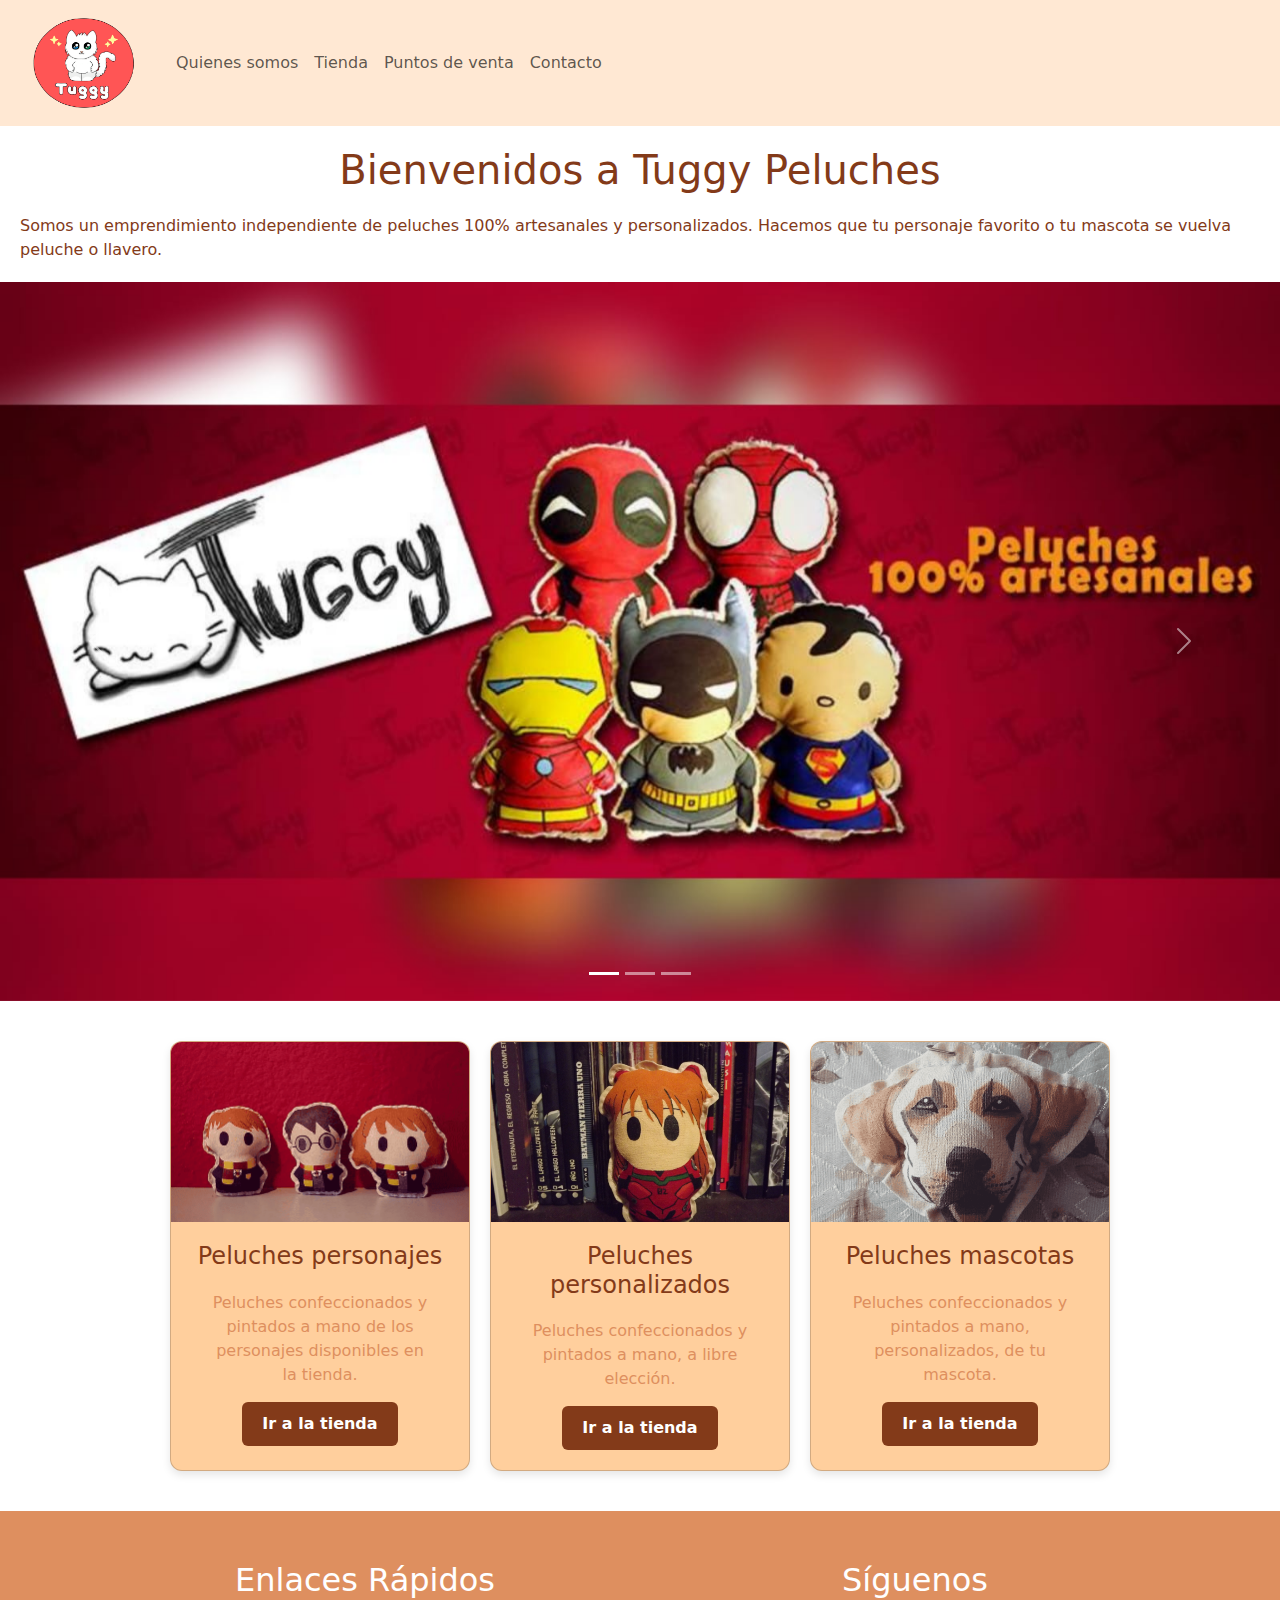
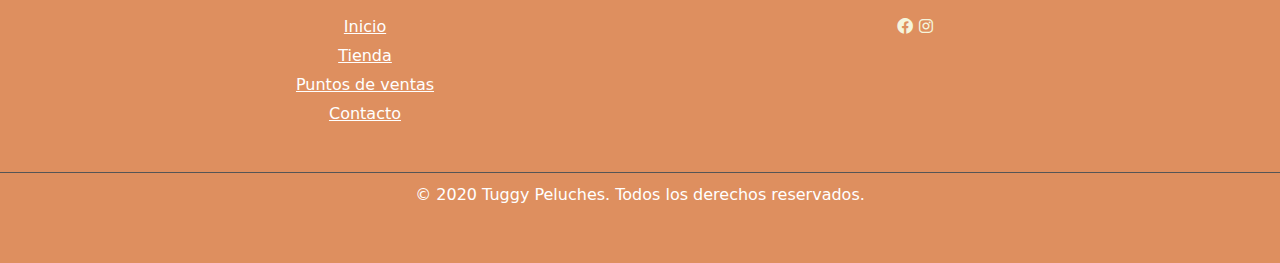
<file: index.html>
<!DOCTYPE html>
<html lang="en">


	<head>
		<meta charset="UTF-8">
		<meta name="viewport" content="width=device-width, initial-scale=1.0">
		<meta name="description" content="Tuggy Peluches. Peluches personalizados y hechos con amor. Diseñá y encargá tu propio peluche único, ideal para regalos especiales. Envíos a todo el país. ¡Creá tu peluche ahora!">
		<title>Inicio</title>
		<link rel="stylesheet" href="css/styles.css">
		<link rel="stylesheet" href="https://cdnjs.cloudflare.com/ajax/libs/font-awesome/6.0.0/css/all.min.css">
		 <!-- Enlace a la hoja de estilos de Bootstrap -->
		 <link href="https://cdn.jsdelivr.net/npm/bootstrap@5.3.3/dist/css/bootstrap.min.css" rel="stylesheet" integrity="sha384-QWTKZyjpPEjISv5WaRU9OFeRpok6YctnYmDr5pNlyT2bRjXh0JMhjY6hW+ALEwIH" crossorigin="anonymous">
	</head>



<!--------------------------------------ACA EMPIEZA EL BODY------------------------------>
	<body> 
		<header>
			<nav class="navbar navbar-expand-lg ">
				<div class="container-fluid">
				  <a class="navbar-brand" href="index.html"><img src="imagenes/logo-tuggy.PNG"></a>
				  <button class="navbar-toggler" type="button" data-bs-toggle="collapse" data-bs-target="#navbarNav" aria-controls="navbarNav" aria-expanded="false" aria-label="Toggle navigation">
					<span class="navbar-toggler-icon"></span>
				  </button>
				  <div class="collapse navbar-collapse" id="navbarNav">
					<ul class="navbar-nav">
					  <li class="nav-item">
						<a class="nav-link" aria-current="page" href="html/quienes-somos.html">Quienes somos</a>
					  </li>
					  <li class="nav-item">
						<a class="nav-link" href="html/tienda.html">Tienda</a>
					  </li>
					  <li class="nav-item">
						<a class="nav-link" href="html/puntos-de-ventas.html">Puntos de venta</a>
					  </li>
					  <li class="nav-item">
						<a class="nav-link" href="html/contacto.html">Contacto</a>
					  </li>
					</ul>
				  </div>
				</div>
			  </nav>
		</header>

		<main>
			<h1>Bienvenidos a Tuggy Peluches</h1>
			<p>
				Somos un emprendimiento independiente de peluches 100% artesanales y personalizados.
				Hacemos que tu personaje favorito o tu mascota se vuelva peluche o llavero. 
			</p>


			
			<div id="carouselExampleCaptions" class="carousel slide carrusel-index">
				<div class="carousel-indicators">
				  <button type="button" data-bs-target="#carouselExampleCaptions" data-bs-slide-to="0" class="active" aria-current="true" aria-label="Slide 1"></button>
				  <button type="button" data-bs-target="#carouselExampleCaptions" data-bs-slide-to="1" aria-label="Slide 2"></button>
				  <button type="button" data-bs-target="#carouselExampleCaptions" data-bs-slide-to="2" aria-label="Slide 3"></button>
				</div>
				<div class="carousel-inner">
				  <div class="carousel-item active">
					<img src="imagenes/carrusel1.jfif" class="d-block w-100" alt="imagen carrusel tuggy">
					
				  </div>
				  <div class="carousel-item">
					<img src="imagenes/beavisbutthead.jfif" class="d-block w-100" alt="carrusel imagen beavis">
					
				  </div>
				  <div class="carousel-item">
					<img src="imagenes/castores.jfif" class="d-block w-100" alt="carrusel castores">
				
				  </div>
				</div>
				<button class="carousel-control-prev" type="button" data-bs-target="#carouselExampleCaptions" data-bs-slide="prev">
				  <span class="carousel-control-prev-icon" aria-hidden="true"></span>
				  <span class="visually-hidden">Previous</span>
				</button>
				<button class="carousel-control-next" type="button" data-bs-target="#carouselExampleCaptions" data-bs-slide="next">
				  <span class="carousel-control-next-icon" aria-hidden="true"></span>
				  <span class="visually-hidden">Next</span>
				</button>
			  </div>

			<section class="cards-section">
				<div class="card">
					<img src="imagenes/hp.PNG" alt="harry-potter image" class="card__image">
					<div class="card__content">
						<h3 class="card__title">Peluches personajes</h3>
						<p class="card__description">Peluches confeccionados y pintados a mano de los personajes disponibles en la tienda.</p>
						<a href="html/tienda.html" class="card__button">Ir a la tienda</a>
					</div>
				</div>

				<div class="card">
					<img src="imagenes/asuka.JPG" alt="asuka image" class="card__image">
					<div class="card__content">
						<h3 class="card__title">Peluches personalizados</h3>
						<p class="card__description">Peluches confeccionados y pintados a mano, a libre elección.</p>
						<a href="html/tienda.html" class="card__button">Ir a la tienda</a>
					</div>
				</div>

				<div class="card">
					<img src="imagenes/perrito.PNG" alt="perro-llavero image" class="card__image">
					<div class="card__content">
						<h3 class="card__title">Peluches mascotas</h3>
						<p class="card__description">Peluches confeccionados y pintados a mano, personalizados, de tu mascota.</p>
						<a href="html/tienda.html" class="card__button">Ir a la tienda</a>
					</div>
				</div>
				
			  </section>
			  

		</main>


		<footer>
			<div class="footer-container">
				<div class="footer-section links">
					<h2>Enlaces Rápidos</h2>
					<ul>
						<li><a href="#">Inicio</a></li>
						<li><a href="html/tienda.html">Tienda</a></li>
						<li><a href="html/puntos-de-ventas.html">Puntos de ventas</a></li>
						<li><a href="html/contacto.html">Contacto</a></li>
					</ul>
				</div>
				
				<div class="footer-section redes">
					<h2>Síguenos</h2>
					<a href="https://www.facebook.com/TuggyPeluches/"><i class="fab fa-facebook" style="color: beige;"></i></a>
					<a href="https://instagram.com/tuggypeluches"><i class="fab fa-instagram" style="color: beige;"></i></a>
					
				</div>
			</div>
			<div class="footer-derechos">
				<p>&copy; 2020 Tuggy Peluches. Todos los derechos reservados.</p>
			</div>
		</footer>



		<!-- Enlace a los scripts de Bootstrap -->
		<script src="https://cdn.jsdelivr.net/npm/@popperjs/core@2.11.8/dist/umd/popper.min.js" integrity="sha384-I7E8VVD/ismYTF4hNIPjVp/Zjvgyol6VFvRkX/vR+Vc4jQkC+hVqc2pM8ODewa9r" crossorigin="anonymous"></script>
		<script src="https://cdn.jsdelivr.net/npm/bootstrap@5.3.3/dist/js/bootstrap.min.js" integrity="sha384-0pUGZvbkm6XF6gxjEnlmuGrJXVbNuzT9qBBavbLwCsOGabYfZo0T0to5eqruptLy" crossorigin="anonymous"></script>
	</body>
<!----------------------------------ACA TERMINA EL BODY-------------------------------->

</html>
</file>
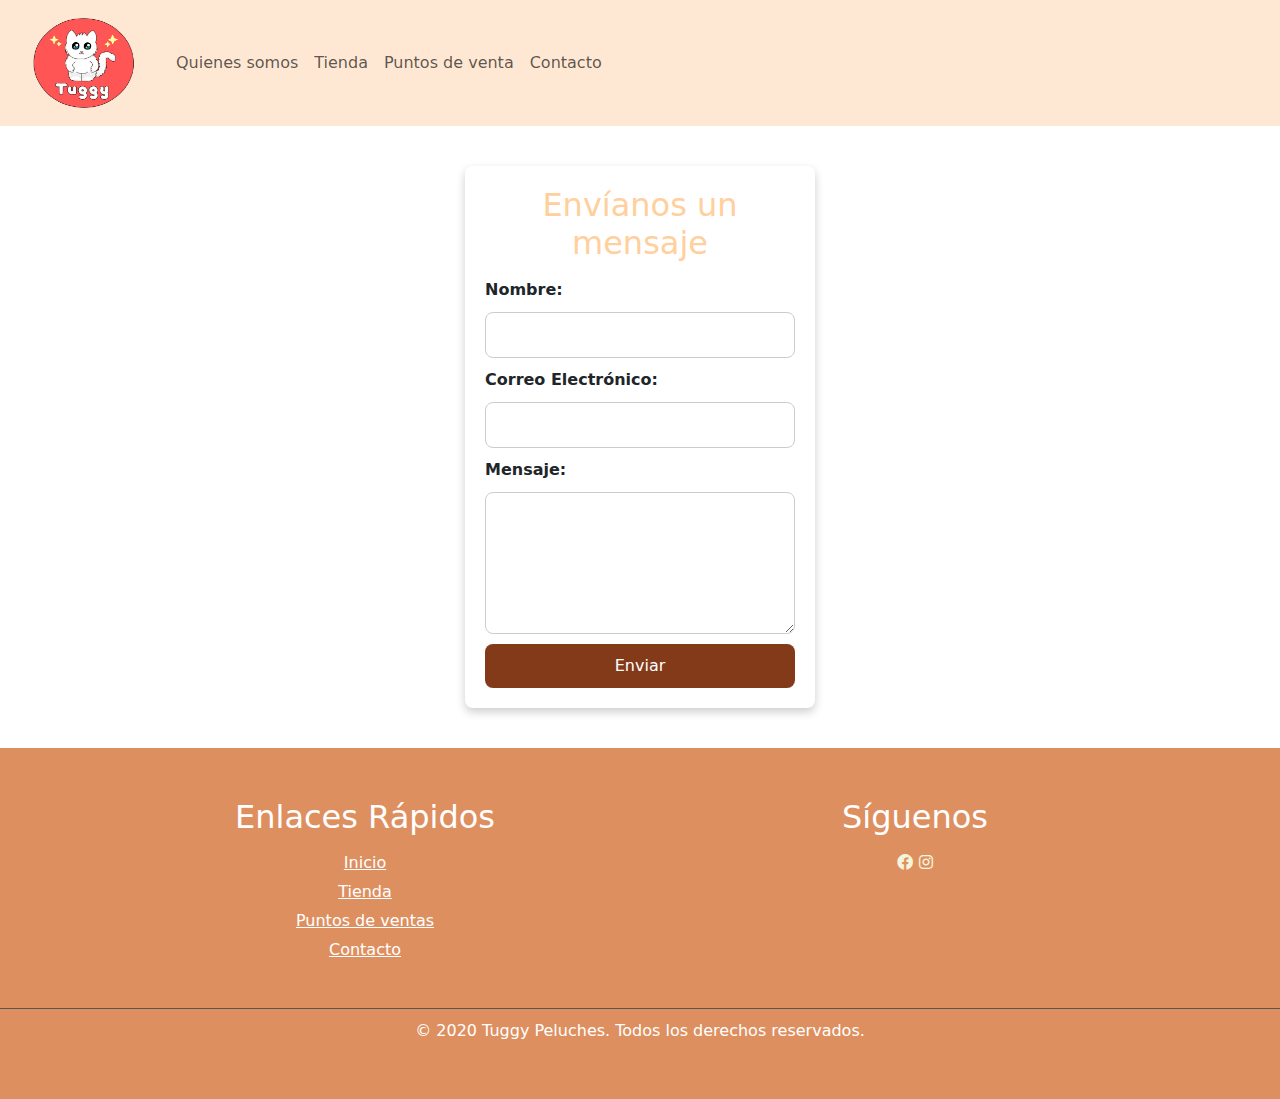
<file: html/contacto.html>
<!DOCTYPE html>
<html lang="en">


	<head>
		<meta charset="UTF-8">
		<meta name="viewport" content="width=device-width, initial-scale=1.0">
		<meta name="description" content="¿Tenés dudas o querés hacer un pedido especial? Contactanos a través de nuestro formulario o redes sociales. Estamos para ayudarte a crear el peluche personalizado de tus sueños.">
		<title>Contacto</title>
		<link rel="stylesheet" href="https://cdnjs.cloudflare.com/ajax/libs/font-awesome/6.0.0/css/all.min.css">
		<link rel="stylesheet" href="../css/styles.css">
		<!-- Enlace a la hoja de estilos de Bootstrap -->
		<link href="https://cdn.jsdelivr.net/npm/bootstrap@5.3.3/dist/css/bootstrap.min.css" rel="stylesheet" integrity="sha384-QWTKZyjpPEjISv5WaRU9OFeRpok6YctnYmDr5pNlyT2bRjXh0JMhjY6hW+ALEwIH" crossorigin="anonymous">
	</head>

	
<!-------------------------------ACA EMPIEZA EL BODY------------------------------->
	<body>

		<header> 
			<nav class="navbar navbar-expand-lg">
				<div class="container-fluid">
				  <a class="navbar-brand" href="../index.html"><img src="../imagenes/logo-tuggy.PNG" class="logo"></a>
				  <button class="navbar-toggler" type="button" data-bs-toggle="collapse" data-bs-target="#navbarNav" aria-controls="navbarNav" aria-expanded="false" aria-label="Toggle navigation">
					<span class="navbar-toggler-icon"></span>
				  </button>
				  <div class="collapse navbar-collapse" id="navbarNav">
					<ul class="navbar-nav">
					  <li class="nav-item">
						<a class="nav-link" aria-current="page" href="quienes-somos.html">Quienes somos</a>
					  </li>
					  <li class="nav-item">
						<a class="nav-link" href="tienda.html">Tienda</a>
					  </li>
					  <li class="nav-item">
						<a class="nav-link" href="puntos-de-ventas.html">Puntos de venta</a>
					  </li>
					  <li class="nav-item">
						<a class="nav-link" href="contacto.html">Contacto</a>
					  </li>
					</ul>
				  </div>
				</div>
			  </nav>
		</header>


		<main>
			<section class="section-contacto">
				<div class="contacto-container">
					<h2>Envíanos un mensaje</h2>
					<form action="#" method="POST" class="contacto-form">
						<label for="nombre">Nombre:</label>
						<input type="text" id="nombre" name="nombre" required>
			
						<label for="email">Correo Electrónico:</label>
						<input type="email" id="email" name="email" required>
			
						<label for="mensaje">Mensaje:</label>
						<textarea id="mensaje" name="mensaje" rows="5" required></textarea>
			
						<button type="submit">Enviar</button>
					</form>
				</div>
			</section>
		
		</main>

		
		<footer>
			<div class="footer-container">
				<div class="footer-section links">
					<h2>Enlaces Rápidos</h2>
					<ul>
						<li><a href="#">Inicio</a></li>
						<li><a href="html/tienda.html">Tienda</a></li>
						<li><a href="html/puntos-de-ventas.html">Puntos de ventas</a></li>
						<li><a href="html/contacto.html">Contacto</a></li>
					</ul>
				</div>
				
				<div class="footer-section redes">
					<h2>Síguenos</h2>
					<a href="https://www.facebook.com/TuggyPeluches/"><i class="fab fa-facebook" style="color: beige;"></i></a>
					<a href="https://instagram.com/tuggypeluches"><i class="fab fa-instagram" style="color: beige;"></i></a>
					
				</div>
			</div>
			<div class="footer-derechos">
				<p>&copy; 2020 Tuggy Peluches. Todos los derechos reservados.</p>
			</div>
		</footer>
		

	<!-- Enlace a los scripts de Bootstrap -->
	<script src="https://cdn.jsdelivr.net/npm/@popperjs/core@2.11.8/dist/umd/popper.min.js" integrity="sha384-I7E8VVD/ismYTF4hNIPjVp/Zjvgyol6VFvRkX/vR+Vc4jQkC+hVqc2pM8ODewa9r" crossorigin="anonymous"></script>
	<script src="https://cdn.jsdelivr.net/npm/bootstrap@5.3.3/dist/js/bootstrap.min.js" integrity="sha384-0pUGZvbkm6XF6gxjEnlmuGrJXVbNuzT9qBBavbLwCsOGabYfZo0T0to5eqruptLy" crossorigin="anonymous"></script>
	</body>
<!----------------------------------ACA TERMINA EL BODY---------------------------->



</html>
</file>
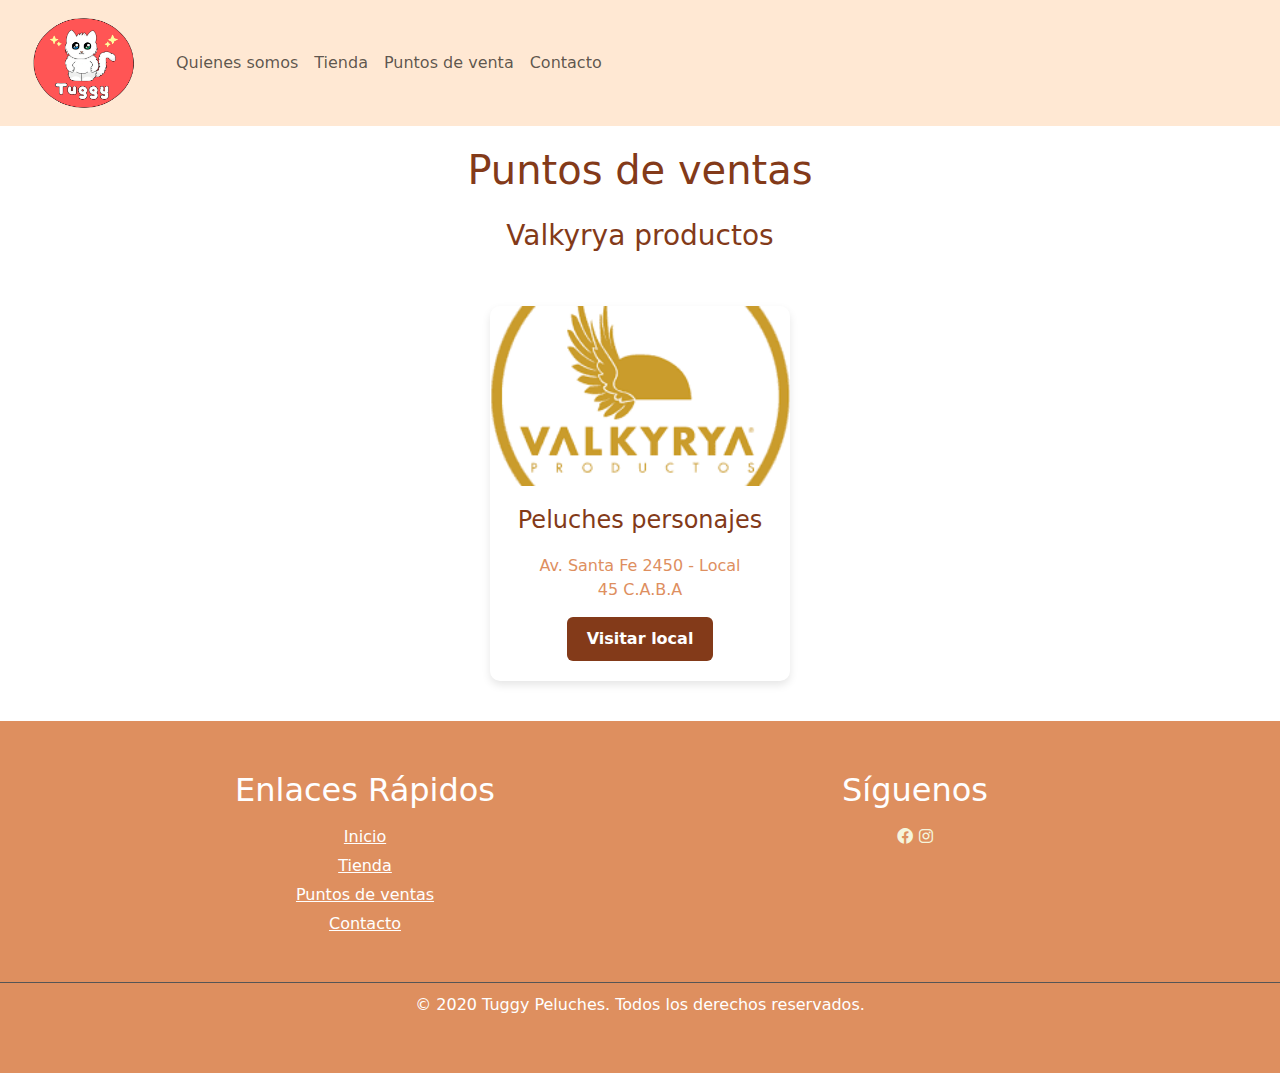
<file: html/puntos-de-ventas.html>
<!DOCTYPE html>
<html lang="en">
	<head>
		<meta charset="UTF-8">
		<meta name="viewport" content="width=device-width, initial-scale=1.0">
		<meta name="description" content="Encontrá los puntos de venta de Tuggy y llevate tu peluche personalizado en persona. Descubrí nuestras tiendas y locales asociados cerca tuyo. ¡Te esperamos!">
		<title>Puntos de ventas</title>
		<link rel="stylesheet" href="../css/styles.css">
		<link rel="stylesheet" href="https://cdnjs.cloudflare.com/ajax/libs/font-awesome/6.0.0/css/all.min.css">
		<!-- Enlace a la hoja de estilos de Bootstrap -->
		<link href="https://cdn.jsdelivr.net/npm/bootstrap@5.3.3/dist/css/bootstrap.min.css" rel="stylesheet" integrity="sha384-QWTKZyjpPEjISv5WaRU9OFeRpok6YctnYmDr5pNlyT2bRjXh0JMhjY6hW+ALEwIH" crossorigin="anonymous">
	</head>



<!----------------------------------ACA EMPIEZA EL BODY---------------------------->

	<body>
		<header>
			<nav class="navbar navbar-expand-lg">
				<div class="container-fluid">
				  <a class="navbar-brand" href="../index.html"><img src="../imagenes/logo-tuggy.PNG" class="logo"></a>
				  <button class="navbar-toggler" type="button" data-bs-toggle="collapse" data-bs-target="#navbarNav" aria-controls="navbarNav" aria-expanded="false" aria-label="Toggle navigation">
					<span class="navbar-toggler-icon"></span>
				  </button>
				  <div class="collapse navbar-collapse" id="navbarNav">
					<ul class="navbar-nav">
					  <li class="nav-item">
						<a class="nav-link" aria-current="page" href="quienes-somos.html">Quienes somos</a>
					  </li>
					  <li class="nav-item">
						<a class="nav-link" href="tienda.html">Tienda</a>
					  </li>
					  <li class="nav-item">
						<a class="nav-link" href="puntos-de-ventas.html">Puntos de venta</a>
					  </li>
					  <li class="nav-item">
						<a class="nav-link" href="contacto.html">Contacto</a>
					  </li>
					</ul>
				  </div>
				</div>
			  </nav>
		</header>

		<main>
			<h1>Puntos de ventas</h1>
			<h3 class="titulo-valky">Valkyrya productos</h3>
			<section class="container-valkyria">
					<div class="card-valky">
						<img src="../imagenes/images.png" alt="logo valkyrya" class="card-valky__imagen">
						<div class="card-valky__contenido">
							<h4 class="card-valky__titulo">Peluches personajes</h4>
							<p class="card-valky__descripcion">Av. Santa Fe 2450 - Local 45 C.A.B.A</p>
							<a href="https://www.valkyryaproductos.com.ar/" class="card-valky__boton">Visitar local</a>
						</div>
					</div>
				
			</section>
		</main>

		<footer>
			<div class="footer-container">
				<div class="footer-section links">
					<h2>Enlaces Rápidos</h2>
					<ul>
						<li><a href="#">Inicio</a></li>
						<li><a href="html/tienda.html">Tienda</a></li>
						<li><a href="html/puntos-de-ventas.html">Puntos de ventas</a></li>
						<li><a href="html/contacto.html">Contacto</a></li>
					</ul>
				</div>
				
				<div class="footer-section redes">
					<h2>Síguenos</h2>
					<a href="https://www.facebook.com/TuggyPeluches/"><i class="fab fa-facebook" style="color: beige;"></i></a>
					<a href="https://instagram.com/tuggypeluches"><i class="fab fa-instagram" style="color: beige;"></i></a>
					
				</div>
			</div>
			<div class="footer-derechos">
				<p>&copy; 2020 Tuggy Peluches. Todos los derechos reservados.</p>
			</div>
		</footer>

	<!-- Enlace a los scripts de Bootstrap -->
	<script src="https://cdn.jsdelivr.net/npm/@popperjs/core@2.11.8/dist/umd/popper.min.js" integrity="sha384-I7E8VVD/ismYTF4hNIPjVp/Zjvgyol6VFvRkX/vR+Vc4jQkC+hVqc2pM8ODewa9r" crossorigin="anonymous"></script>
	<script src="https://cdn.jsdelivr.net/npm/bootstrap@5.3.3/dist/js/bootstrap.min.js" integrity="sha384-0pUGZvbkm6XF6gxjEnlmuGrJXVbNuzT9qBBavbLwCsOGabYfZo0T0to5eqruptLy" crossorigin="anonymous"></script>
	</body>
<!----------------------------------ACA TERMINA EL BODY---------------------------->
	



</html>
</file>
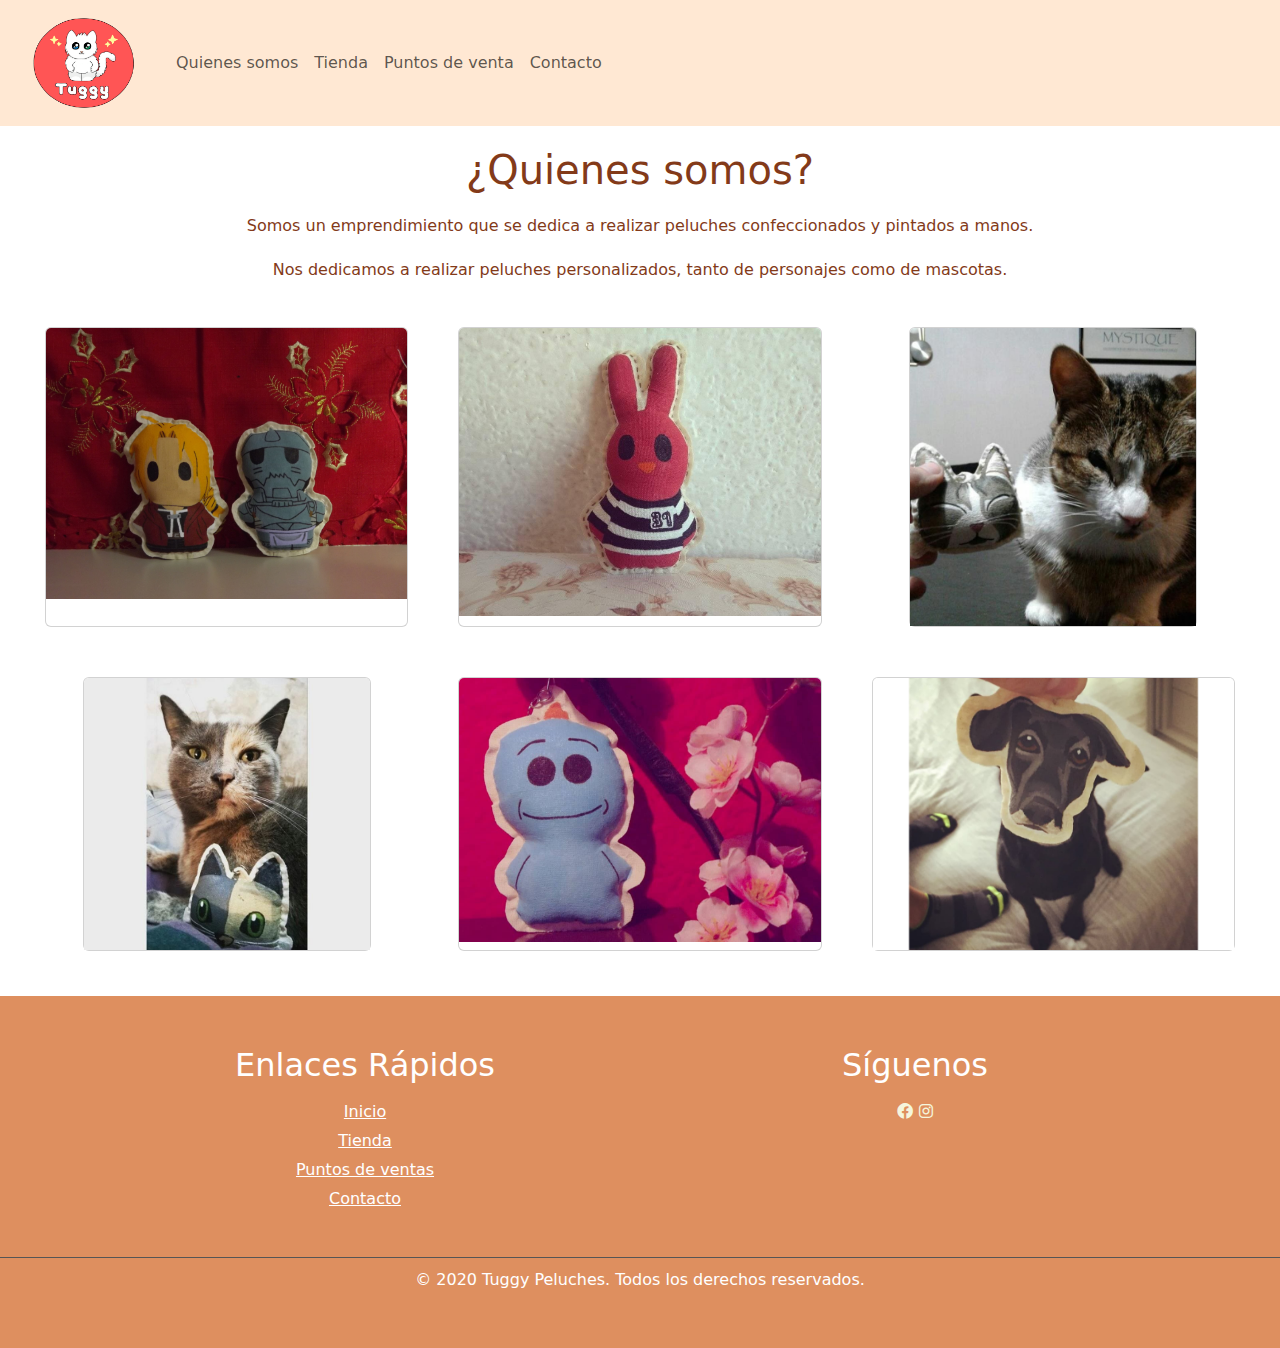
<file: html/quienes-somos.html>
<!DOCTYPE html>
<html lang="en">
<head>
    <meta charset="UTF-8">
    <meta name="viewport" content="width=device-width, initial-scale=1.0">
    <meta name="description" content="En Tuggy, creamos peluches personalizados con dedicación y amor. Nuestra misión es transformar tus ideas en peluches únicos y especiales. Conocé nuestra historia y pasión por el diseño artesanal.">
    <link rel="stylesheet" href="https://cdnjs.cloudflare.com/ajax/libs/font-awesome/6.0.0/css/all.min.css">
    <link rel="stylesheet" href="../css/styles.css">
    <!-- Enlace a la hoja de estilos de Bootstrap -->
    <link href="https://cdn.jsdelivr.net/npm/bootstrap@5.3.3/dist/css/bootstrap.min.css" rel="stylesheet" integrity="sha384-QWTKZyjpPEjISv5WaRU9OFeRpok6YctnYmDr5pNlyT2bRjXh0JMhjY6hW+ALEwIH" crossorigin="anonymous">
    <title>Quienes-somos</title>
</head>
<body >
    <header>
        <nav class="navbar navbar-expand-lg">
            <div class="container-fluid">
              <a class="navbar-brand" href="../index.html"><img src="../imagenes/logo-tuggy.PNG" class="logo"></a>
              <button class="navbar-toggler" type="button" data-bs-toggle="collapse" data-bs-target="#navbarNav" aria-controls="navbarNav" aria-expanded="false" aria-label="Toggle navigation">
                <span class="navbar-toggler-icon"></span>
              </button>
              <div class="collapse navbar-collapse" id="navbarNav">
                <ul class="navbar-nav">
                  <li class="nav-item">
                    <a class="nav-link" aria-current="page" href="quienes-somos.html">Quienes somos</a>
                  </li>
                  <li class="nav-item">
                    <a class="nav-link" href="tienda.html">Tienda</a>
                  </li>
                  <li class="nav-item">
                    <a class="nav-link" href="puntos-de-ventas.html">Puntos de venta</a>
                  </li>
                  <li class="nav-item">
                    <a class="nav-link" href="contacto.html">Contacto</a>
                  </li>
                </ul>
              </div>
            </div>
          </nav>
    </header>


    <main>
        <h1> ¿Quienes somos? </h1>
        <div>
          <p> Somos un emprendimiento que se dedica a realizar peluches confeccionados y pintados a manos.</p>
          <p>Nos dedicamos a realizar peluches personalizados, tanto de personajes como de mascotas.</p>
        </div>
         
        <section class="container-somos">
          
                <div class="card presentacion">
                    <img src="../imagenes/fma.JPG" class="card-img-top" alt="peluche-fma">
                </div>

                <div class="card presentacion" >
                  <img src="../imagenes/conejo.jpg" class="card-img-top" alt="llavero-gata">
                </div>

                <div class="card presentacion" style="width: 18rem;">
                    <img src="../imagenes/michina.jpeg" class="card-img-top" alt="peluche-michina">
                </div>
            
                <div class="card presentacion" style="width: 18rem;">
                    <img src="../imagenes/gata.jpeg" class="card-img-top" alt="llavero-gata">
                </div>

                
              <div class="card presentacion">
                <img src="../imagenes/meesek.jfif" class="card-img-top" alt="llavero-gata">
            </div>

                <div class="card presentacion">
                  <img src="../imagenes/perro-negro.jfif" class="card-img-top" alt="llavero-gata">
                </div>
            
        </section>
       
    </main>

    <footer>
			<div class="footer-container">
				<div class="footer-section links">
					<h2>Enlaces Rápidos</h2>
					<ul>
						<li><a href="#">Inicio</a></li>
						<li><a href="html/tienda.html">Tienda</a></li>
						<li><a href="html/puntos-de-ventas.html">Puntos de ventas</a></li>
						<li><a href="html/contacto.html">Contacto</a></li>
					</ul>
				</div>
				
				<div class="footer-section redes">
					<h2>Síguenos</h2>
					<a href="https://www.facebook.com/TuggyPeluches/"><i class="fab fa-facebook" style="color: beige;"></i></a>
					<a href="https://instagram.com/tuggypeluches"><i class="fab fa-instagram" style="color: beige;"></i></a>
					
				</div>
			</div>
			<div class="footer-derechos">
				<p>&copy; 2020 Tuggy Peluches. Todos los derechos reservados.</p>
			</div>
		</footer>
   
      <!-- Enlace a los scripts de Bootstrap -->
      <script src="https://cdn.jsdelivr.net/npm/@popperjs/core@2.11.8/dist/umd/popper.min.js" integrity="sha384-I7E8VVD/ismYTF4hNIPjVp/Zjvgyol6VFvRkX/vR+Vc4jQkC+hVqc2pM8ODewa9r" crossorigin="anonymous"></script>
      <script src="https://cdn.jsdelivr.net/npm/bootstrap@5.3.3/dist/js/bootstrap.min.js" integrity="sha384-0pUGZvbkm6XF6gxjEnlmuGrJXVbNuzT9qBBavbLwCsOGabYfZo0T0to5eqruptLy" crossorigin="anonymous"></script>
</body>
</html>
</file>
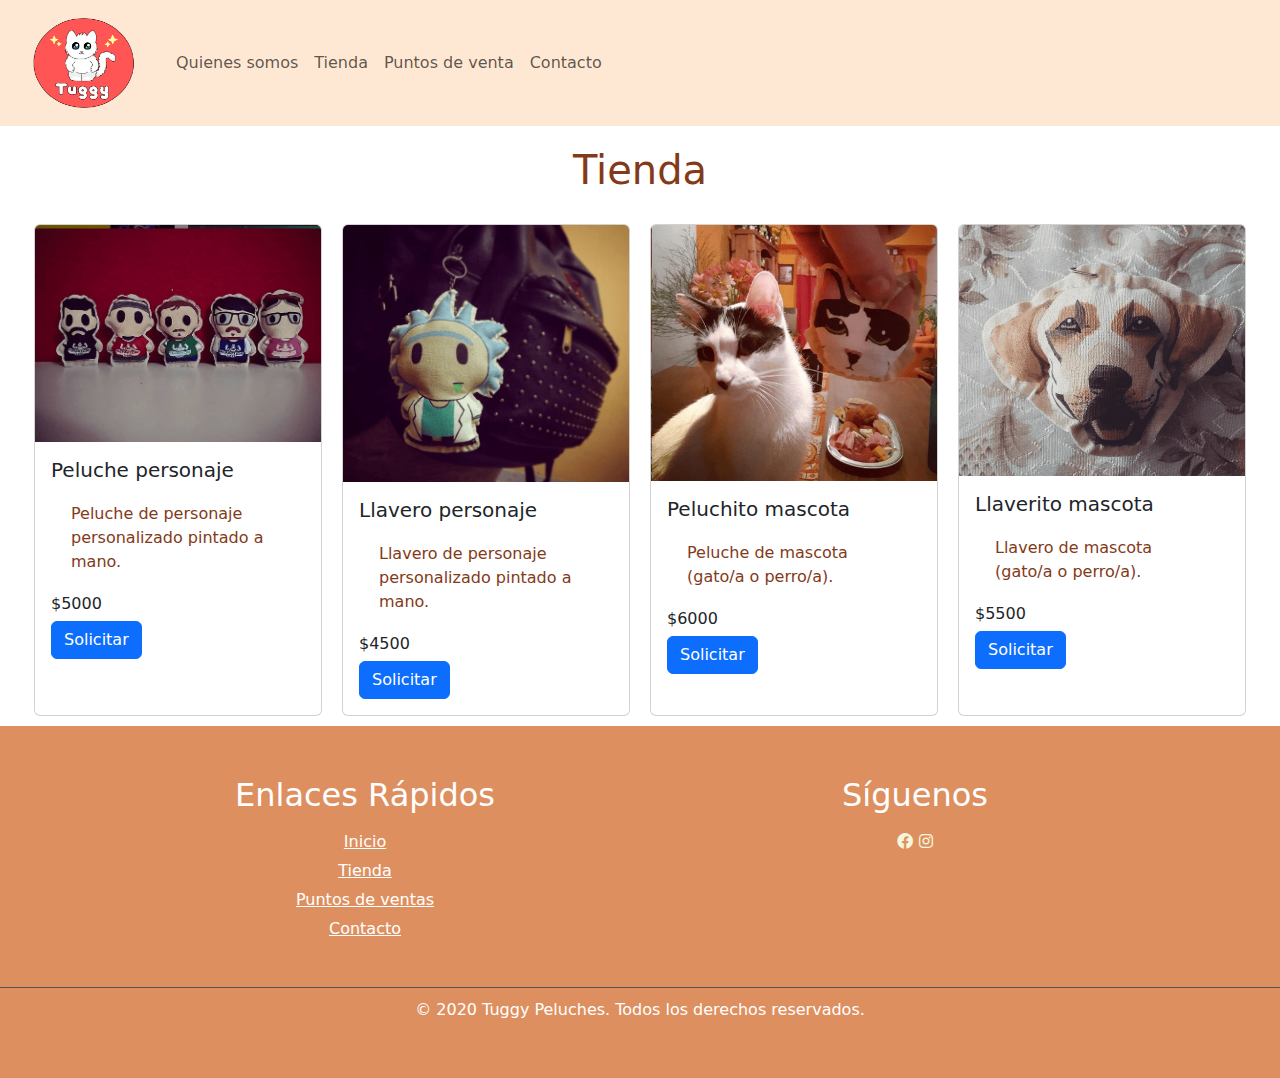
<file: html/tienda.html>
<!DOCTYPE html>
<html lang="en">
	

	<head>
		<meta charset="UTF-8">
		<meta name="viewport" content="width=device-width, initial-scale=1.0">
		<meta name="description" content="Explorá nuestra tienda y encontrá el peluche personalizado perfecto. Diseñá el tuyo con los colores y detalles que más te gusten. ¡Creá tu peluche único hoy mismo!">
		<title>Tienda</title>
		<link rel="stylesheet" href="../css/styles.css">
		<link rel="stylesheet" href="https://cdnjs.cloudflare.com/ajax/libs/font-awesome/6.0.0/css/all.min.css">
		<!-- Enlace a la hoja de estilos de Bootstrap -->
		<link href="https://cdn.jsdelivr.net/npm/bootstrap@5.3.3/dist/css/bootstrap.min.css" rel="stylesheet" integrity="sha384-QWTKZyjpPEjISv5WaRU9OFeRpok6YctnYmDr5pNlyT2bRjXh0JMhjY6hW+ALEwIH" crossorigin="anonymous">
	</head>
	

<!----------------------------------ACA EMPIEZA EL BODY---------------------------->
	<body class="body">
		<header>
			<nav class="navbar navbar-expand-lg ">
				<div class="container-fluid">
				  <a class="navbar-brand" href="../index.html"><img src="../imagenes/logo-tuggy.PNG" class="logo"></a>
				  <button class="navbar-toggler" type="button" data-bs-toggle="collapse" data-bs-target="#navbarNav" aria-controls="navbarNav" aria-expanded="false" aria-label="Toggle navigation">
					<span class="navbar-toggler-icon"></span>
				  </button>
				  <div class="collapse navbar-collapse" id="navbarNav">
					<ul class="navbar-nav">
					  <li class="nav-item">
						<a class="nav-link" aria-current="page" href="quienes-somos.html">Quienes somos</a>
					  </li>
					  <li class="nav-item">
						<a class="nav-link" href="tienda.html">Tienda</a>
					  </li>
					  <li class="nav-item">
						<a class="nav-link" href="puntos-de-ventas.html">Puntos de venta</a>
					  </li>
					  <li class="nav-item">
						<a class="nav-link" href="contacto.html">Contacto</a>
					  </li>
					</ul>
				  </div>
				</div>
			  </nav>
		</header>	

		<main>
			<h1>Tienda</h1>
			<section class="tienda">
				
				
				<div class="card items" style="width: 18rem;">
					<img src="../imagenes/nerdos.PNG" class="card-img-top" alt="peluche-nerdos">
					<div class="card-body">
						<h5 class="card-title">Peluche personaje</h5>
						<p class="card-text">Peluche de personaje personalizado pintado a mano.</p>
						<h6 class="card-text">$5000</h6>
						<a href="https://www.instagram.com/tuggypeluches/" class="btn btn-primary">Solicitar</a>
					</div>
				</div>
					
					
				<div class="card items" style="width: 18rem;">
					<img src="../imagenes/rick.PNG" class="card-img-top" alt="llavero-rick">
					<div class="card-body">
						<h5 class="card-title">Llavero personaje</h5>
						<p class="card-text">Llavero de personaje personalizado pintado a mano.</p>
						<h6 class="card-text">$4500</h6>
						<a href="https://www.instagram.com/tuggypeluches/" class="btn btn-primary">Solicitar</a>
					</div>
				</div>
					

					
				<div class="card items" style="width: 18rem;">
					<img src="../imagenes/Captura.PNG" class="card-img-top" alt="...">
					<div class="card-body">
						<h5 class="card-title">Peluchito mascota</h5>
						<p class="card-text">Peluche de mascota (gato/a o perro/a).</p>
						<h6 class="card-text">$6000</h6>
						<a href="https://www.instagram.com/tuggypeluches/" class="btn btn-primary">Solicitar</a>
					</div>
				</div>
					

					
				<div class="card items" style="width: 18rem;">
					<img src="../imagenes/perrito.PNG" class="card-img-top" alt="...">
					<div class="card-body">
						<h5 class="card-title">Llaverito mascota</h5>
						<p class="card-text">Llavero de mascota (gato/a o perro/a).</p>
						<h6 class="card-text">$5500</h6>
						<a href="https://www.instagram.com/tuggypeluches/" class="btn btn-primary">Solicitar</a>
					</div>
				</div>
					
			</section>
			
		</main>

		<footer>
			<div class="footer-container">
				<div class="footer-section links">
					<h2>Enlaces Rápidos</h2>
					<ul>
						<li><a href="#">Inicio</a></li>
						<li><a href="html/tienda.html">Tienda</a></li>
						<li><a href="html/puntos-de-ventas.html">Puntos de ventas</a></li>
						<li><a href="html/contacto.html">Contacto</a></li>
					</ul>
				</div>
				
				<div class="footer-section redes">
					<h2>Síguenos</h2>
					<a href="https://www.facebook.com/TuggyPeluches/"><i class="fab fa-facebook" style="color: beige;"></i></a>
					<a href="https://instagram.com/tuggypeluches"><i class="fab fa-instagram" style="color: beige;"></i></a>
					
				</div>
			</div>
			<div class="footer-derechos">
				<p>&copy; 2020 Tuggy Peluches. Todos los derechos reservados.</p>
			</div>
		</footer>

	  <!-- Enlace a los scripts de Bootstrap -->
	  <script src="https://cdn.jsdelivr.net/npm/@popperjs/core@2.11.8/dist/umd/popper.min.js" integrity="sha384-I7E8VVD/ismYTF4hNIPjVp/Zjvgyol6VFvRkX/vR+Vc4jQkC+hVqc2pM8ODewa9r" crossorigin="anonymous"></script>
	  <script src="https://cdn.jsdelivr.net/npm/bootstrap@5.3.3/dist/js/bootstrap.min.js" integrity="sha384-0pUGZvbkm6XF6gxjEnlmuGrJXVbNuzT9qBBavbLwCsOGabYfZo0T0to5eqruptLy" crossorigin="anonymous"></script>
	</body>
<!----------------------------------ACA TERMINA EL BODY--------------------------->


</html>
</file>
<file: css/styles.css>
/* Estilos del header */
header nav {
  background-color: rgb(255, 232, 211);
}
header nav a img {
  width: 140px;
  height: 100px;
}

/* Estilos a main */
main h1 {
  color: rgb(131, 58, 25);
  display: grid;
  margin: 20px;
  flex-direction: column;
  justify-content: center;
}
main p {
  color: rgb(131, 58, 25);
  display: grid;
  margin: 20px;
  flex-direction: column;
  justify-content: center;
}
main .carrusel-index {
  display: flex;
  justify-content: center;
}
main .cards-section {
  display: flex;
  flex-wrap: wrap;
  justify-content: center;
  gap: 20px;
  padding: 40px;
}
main .cards-section .card {
  background: rgb(255, 207, 157);
  border-radius: 12px;
  box-shadow: 0 4px 8px rgba(0, 0, 0, 0.1);
  overflow: hidden;
  width: 300px;
  transition: transform 0.3s ease, box-shadow 0.3s ease;
}
main .cards-section .card:hover {
  transform: translateY(-5px);
}
main .cards-section .card__image {
  width: 100%;
  height: 180px;
  object-fit: cover;
}
main .cards-section .card__content {
  padding: 20px;
  text-align: center;
}
main .cards-section .card__title {
  font-size: 1.5rem;
  color: rgb(131, 58, 25);
  margin-bottom: 10px;
}
main .cards-section .card__description {
  font-size: 1rem;
  color: #DE8F5F;
  margin-bottom: 15px;
}
main .cards-section .card__button {
  display: inline-block;
  background: rgb(131, 58, 25);
  color: #fff;
  padding: 10px 20px;
  border-radius: 6px;
  text-decoration: none;
  font-weight: bold;
  transition: background 0.3s ease;
}
main .cards-section .card__button:hover {
  background: #DE8F5F;
}
main .container-somos {
  display: grid;
  grid-template-columns: repeat(3, 1fr); /* 3 columnas en pantallas grandes */
  justify-items: center;
  gap: 20px;
  margin: 30px;
}
main .container-somos .presentacion {
  margin: 15px;
}
@media (max-width: 768px) {
  main .container-somos {
    grid-template-columns: 1fr; /* Se apilan en una sola columna */
  }
}
main .tienda {
  display: flex;
  flex-flow: row wrap;
  justify-content: center;
}
main .tienda .items {
  margin: 10px;
}
@media (min-width: 768px) {
  main .tienda {
    flex-direction: row;
  }
}
main .titulo-valky {
  color: rgb(131, 58, 25);
  display: flex;
  justify-content: center;
  padding: 5px;
}
main .container-valkyria {
  display: flex;
  flex-wrap: wrap;
  justify-content: center;
  gap: 20px;
  padding: 40px;
}
main .container-valkyria .card-valky {
  background: white;
  border-radius: 10px;
  box-shadow: 0 4px 8px rgba(0, 0, 0, 0.1);
  overflow: hidden;
  width: 300px;
  transition: transform 0.3s ease, box-shadow 0.3s ease;
}
main .container-valkyria .card-valky:hover {
  transform: translateY(-5px);
}
main .container-valkyria .card-valky__imagen {
  width: 100%;
  height: 180px;
  object-fit: cover;
}
main .container-valkyria .card-valky__contenido {
  padding: 20px;
  text-align: center;
}
main .container-valkyria .card-valky__titulo {
  font-size: 1.5rem;
  color: rgb(131, 58, 25);
  margin-bottom: 10px;
}
main .container-valkyria .card-valky__descripcion {
  font-size: 1rem;
  color: #DE8F5F;
  margin-bottom: 15px;
}
main .container-valkyria .card-valky__boton {
  display: inline-block;
  background: rgb(131, 58, 25);
  color: #fff;
  padding: 10px 20px;
  border-radius: 6px;
  text-decoration: none;
  font-weight: bold;
  transition: background 0.3s ease;
}
main .container-valkyria .card-valky__boton:hover {
  background: #DE8F5F;
}
main .section-contacto {
  display: flex;
  flex-wrap: wrap;
  justify-content: center;
  gap: 20px;
  padding: 40px;
}
main .section-contacto .contacto-container {
  background: white;
  padding: 20px;
  border-radius: 8px;
  box-shadow: 0px 4px 10px rgba(0, 0, 0, 0.2);
  text-align: center;
  width: 350px;
}
main .section-contacto .contacto-container h2 {
  color: rgb(255, 207, 157);
  margin-bottom: 15px;
}
main .section-contacto .contacto-form {
  display: flex;
  flex-direction: column;
  gap: 10px;
}
main .section-contacto .contacto-form label {
  font-weight: bold;
  text-align: left;
}
main .section-contacto .contacto-form input, main .section-contacto .contacto-form textarea {
  width: 100%;
  padding: 10px;
  border: 1px solid #ccc;
  border-radius: 8px;
  font-size: 16px;
}
main .section-contacto .contacto-form button {
  background: rgb(131, 58, 25);
  color: white;
  border: none;
  padding: 10px;
  border-radius: 8px;
  font-size: 16px;
  cursor: pointer;
  transition: background 0.3s ease-in-out;
}
main .section-contacto .contacto-form button:hover {
  background: rgb(213.2797927461, 113.4041450777, 52.7202072539);
}

/* Estilos a footer */
footer {
  background: #DE8F5F;
  color: #fff;
  padding: 40px 0;
  text-align: center;
}
footer .footer-container {
  display: flex;
  flex-wrap: wrap;
  justify-content: space-around;
  max-width: 1100px;
  margin: auto;
}
footer .footer-section {
  flex: 1;
  min-width: 250px;
  padding: 10px;
}
footer .footer-section h2 {
  margin-bottom: 15px;
}
footer .footer-section ul {
  list-style: none;
  padding: 0;
}
footer .footer-section ul li {
  margin: 5px 0;
}
footer .footer-section ul li a {
  color: #fff;
}
footer .footer-section .redes a {
  color: #fff;
  font-size: 24px;
  margin: 0 10px;
}
footer .footer-derechos {
  margin-top: 20px;
  border-top: 1px solid #555;
  padding-top: 10px;
}

/*# sourceMappingURL=styles.css.map */
</file>
